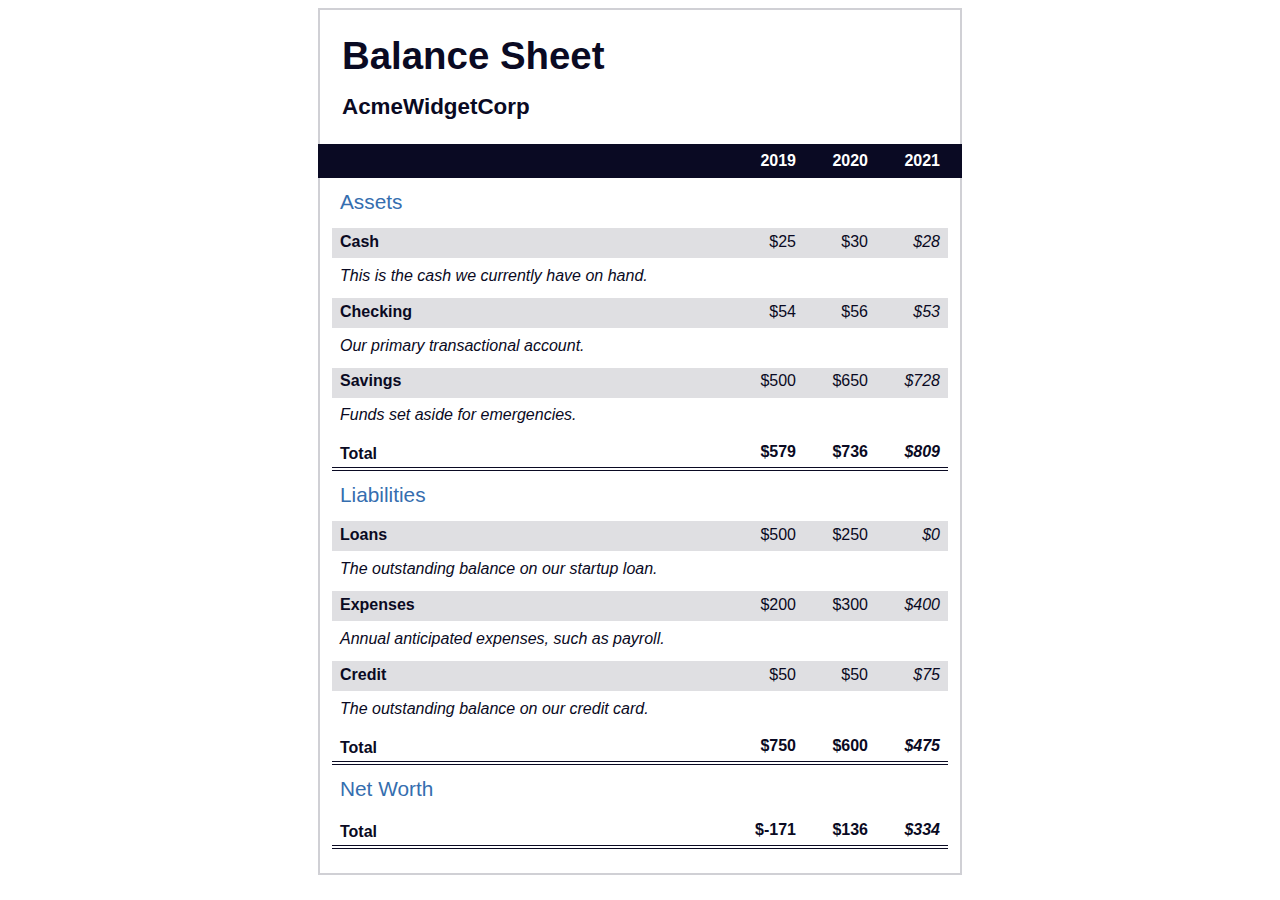
<file: free-code-camp/balance-sheet/index.html>
<!DOCTYPE html>
<html lang="en">
  <head>
    <meta charset="UTF-8">
    <meta name="viewport" content="width=device-width, initial-scale=1.0">
    <title>Balance Sheet</title>
    <link rel="stylesheet" href="./styles.css">
  </head>
  <body>
    <main>
      <section>
        <h1>
              <span class="flex">
                <span>AcmeWidgetCorp</span>
                <span>Balance Sheet</span>
                  </span>
        </h1>
        <div id="years" aria-hidden="true">
          <span class="year">2019</span>
          <span class="year">2020</span>
          <span class="year">2021</span>
        </div>
        <div class="table-wrap">
          <table>
            <caption>Assets</caption>
            <thead>
            <tr>
              <td></td>
              <th><span class="sr-only year">2019</span></th>
              <th><span class="sr-only year">2020</span></th>
              <th class="current"><span class="sr-only year">2021</span></th>
            </tr>
            </thead>
            <tbody>
            <tr class="data">
              <th>Cash <span class="description">This is the cash we currently have on hand.</span></th>
              <td>$25</td>
              <td>$30</td>
              <td class="current">$28</td>
            </tr>
            <tr class="data">
              <th>Checking <span class="description">Our primary transactional account.</span></th>
              <td>$54</td>
              <td>$56</td>
              <td class="current">$53</td>
            </tr>
            <tr class="data">
              <th>Savings <span class="description">Funds set aside for emergencies.</span></th>
              <td>$500</td>
              <td>$650</td>
              <td class="current">$728</td>
            </tr>
            <tr class="total">
              <th>Total <span class="sr-only">Assets</span></th>
              <td>$579</td>
              <td>$736</td>
              <td class="current">$809</td>
            </tr>
            </tbody>
          </table>
          <table>
            <caption>Liabilities</caption>
            <thead>
            <tr>
              <td></td>
              <th><span class="sr-only">2019</span></th>
              <th><span class="sr-only">2020</span></th>
              <th><span class="sr-only">2021</span></th>
            </tr>
            </thead>
            <tbody>
            <tr class="data">
              <th>Loans <span class="description">The outstanding balance on our startup loan.</span></th>
              <td>$500</td>
              <td>$250</td>
              <td class="current">$0</td>
            </tr>
            <tr class="data">
              <th>Expenses <span class="description">Annual anticipated expenses, such as payroll.</span></th>
              <td>$200</td>
              <td>$300</td>
              <td class="current">$400</td>
            </tr>
            <tr class="data">
              <th>Credit <span class="description">The outstanding balance on our credit card.</span></th>
              <td>$50</td>
              <td>$50</td>
              <td class="current">$75</td>
            </tr>
            <tr class="total">
              <th>Total <span class="sr-only">Liabilities</span></th>
              <td>$750</td>
              <td>$600</td>
              <td class="current">$475</td>
            </tr>
            </tbody>
          </table>
          <table>
            <caption>Net Worth</caption>
            <thead>
            <tr>
              <td></td>
              <th><span class="sr-only">2019</span></th>
              <th><span class="sr-only">2020</span></th>
              <th><span class="sr-only">2021</span></th>
            </tr>
            </thead>
            <tbody>
            <tr class="total">
              <th>Total <span class="sr-only">Net Worth</span></th>
              <td>$-171</td>
              <td>$136</td>
              <td class="current">$334</td>
            </tr>
            </tbody>
          </table>
        </div>
      </section>
    </main>
  </body>
</html>
</file>
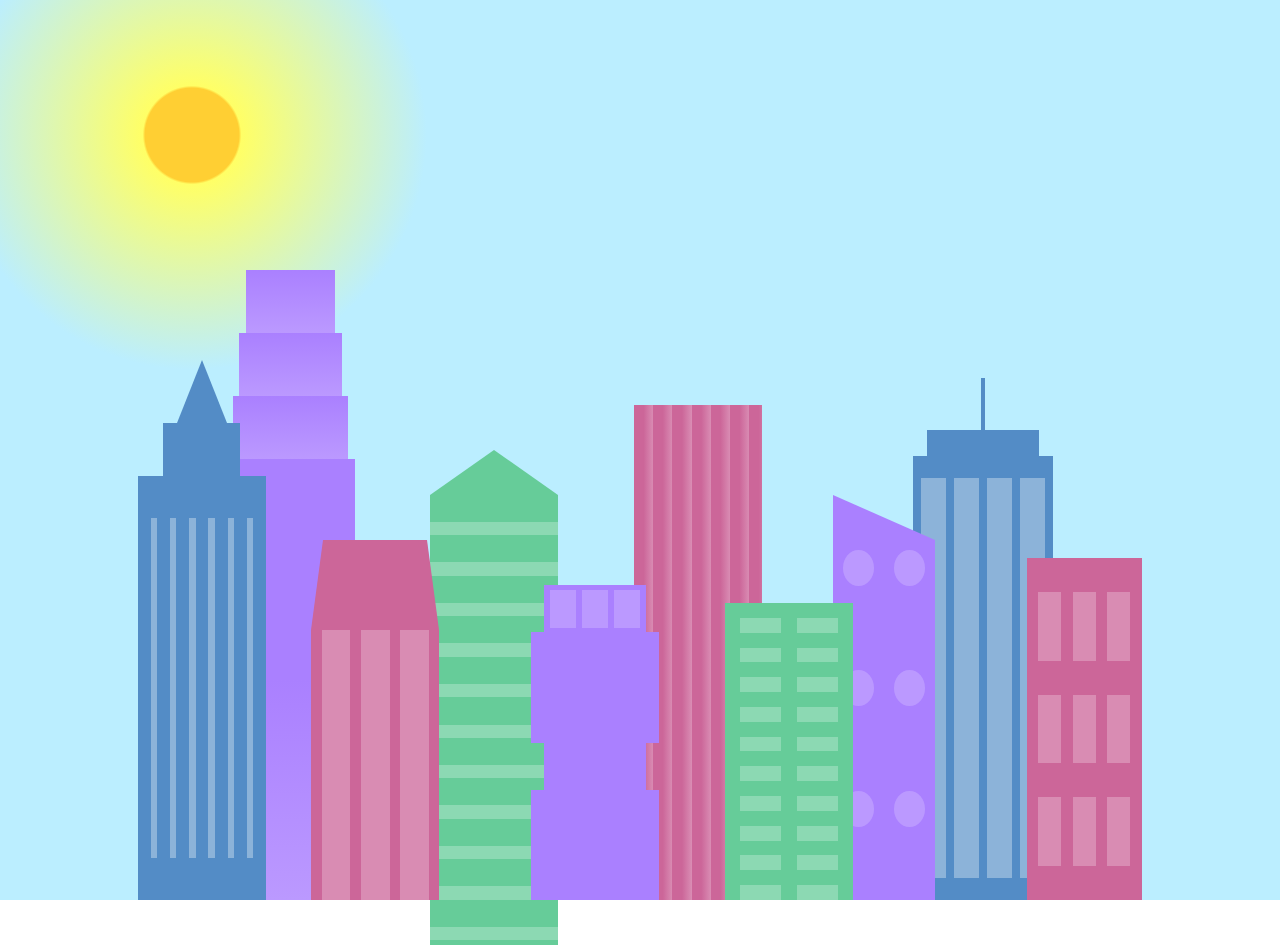
<file: free-code-camp/city-skyline/index.html>
<!DOCTYPE html>
<html lang="en">
  <head>
    <meta charset="UTF-8">
    <title>City Skyline</title>
    <link href="styles.css" rel="stylesheet" />
  </head>
  <body>
    <div class="background-buildings sky">
      <div></div>
      <div></div>
      <div class="bb1 building-wrap">
        <div class="bb1a bb1-window"></div>
        <div class="bb1b bb1-window"></div>
        <div class="bb1c bb1-window"></div>
        <div class="bb1d"></div>
      </div>
      <div class="bb2">
        <div class="bb2a"></div>
        <div class="bb2b"></div>
      </div>
      <div class="bb3"></div>
      <div></div>
      <div class="bb4 building-wrap">
        <div class="bb4a"></div>
        <div class="bb4b"></div>
        <div class="bb4c window-wrap">
          <div class="bb4-window"></div>
          <div class="bb4-window"></div>
          <div class="bb4-window"></div>
          <div class="bb4-window"></div>
        </div>
      </div>
      <div></div>
      <div></div>
    </div>

    <div class="foreground-buildings">
      <div></div>
      <div></div>
      <div class="fb1 building-wrap">
        <div class="fb1a"></div>
        <div class="fb1b"></div>
        <div class="fb1c"></div>
      </div>
      <div class="fb2">
        <div class="fb2a"></div>
        <div class="fb2b window-wrap">
          <div class="fb2-window"></div>
          <div class="fb2-window"></div>
          <div class="fb2-window"></div>
        </div>
      </div>
      <div></div>
      <div class="fb3 building-wrap">
        <div class="fb3a window-wrap">
          <div class="fb3-window"></div>
          <div class="fb3-window"></div>
          <div class="fb3-window"></div>
        </div>
        <div class="fb3b"></div>
        <div class="fb3a"></div>
        <div class="fb3b"></div>
      </div>
      <div class="fb4">
        <div class="fb4a"></div>
        <div class="fb4b">
          <div class="fb4-window"></div>
          <div class="fb4-window"></div>
          <div class="fb4-window"></div>
          <div class="fb4-window"></div>
          <div class="fb4-window"></div>
          <div class="fb4-window"></div>
        </div>
      </div>
      <div class="fb5"></div>
      <div class="fb6"></div>
      <div></div>
      <div></div>
    </div>
  </body>
</html>
</file>
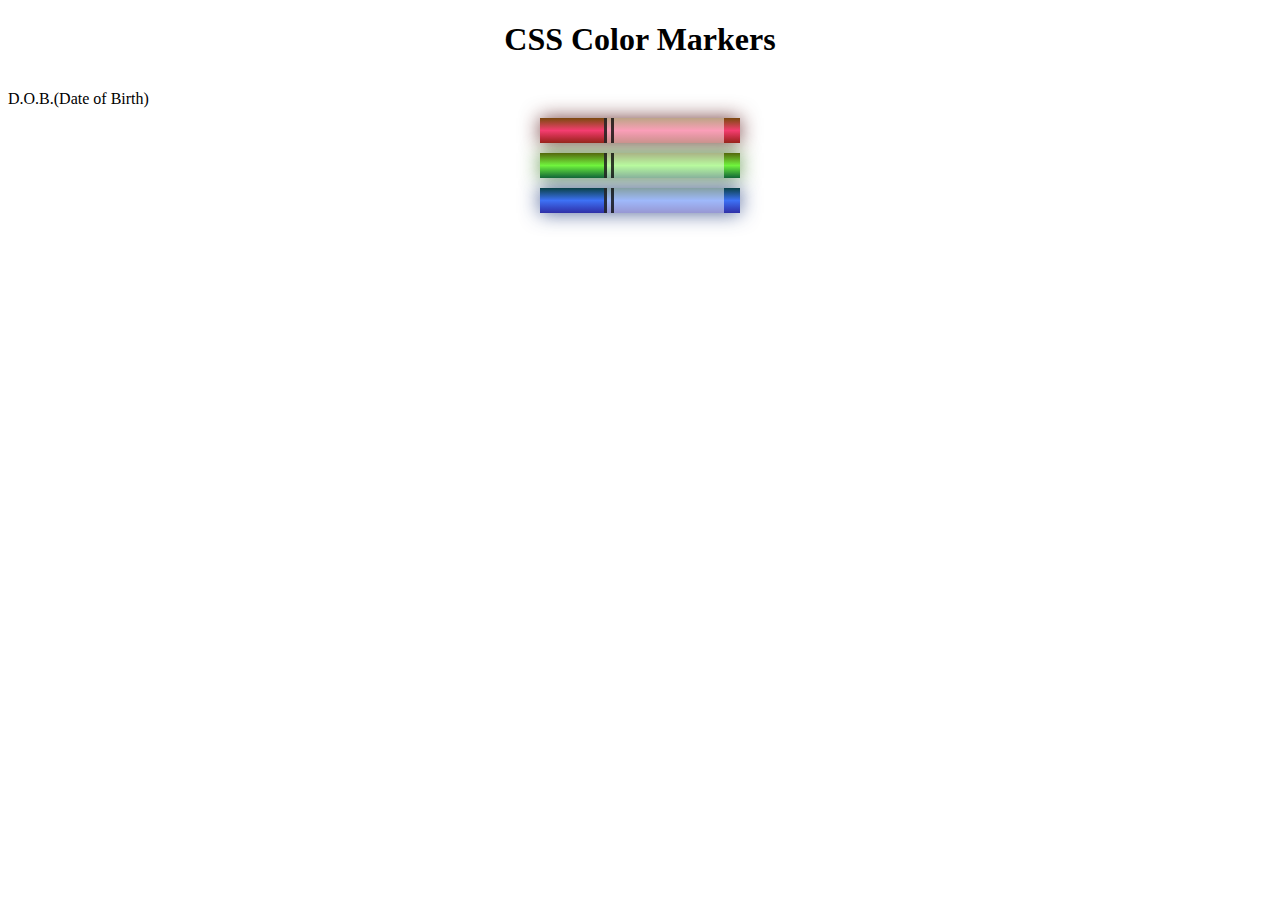
<file: free-code-camp/colored-markers/index.htm>
<!DOCTYPE html>
<html lang="en">
    <head>
        <meta charset="utf-8">
        <meta name="viewport" content="width=device-width, initial-scale=1.0">
        <title>Colored Markers</title>
        <link rel="stylesheet" href="styles.css">
    </head>
    <body>
    <section role="region"></section>
        <h1>CSS Color Markers</h1>
        <div class="container">
            <label for="birth-date">D.O.B.<span class="sr-only">(Date of Birth)</span></label>
            <div class="marker red">
                <div class="cap"></div>
                <div class="sleeve"></div>
            </div>
            <div class="marker green">
                <div class="cap"></div>
                <div class="sleeve"></div>
            </div>
            <div class="marker blue">
                <div class="cap"></div>
                <div class="sleeve"></div>
            </div>
        </div>
    </body>
</html>
</file>
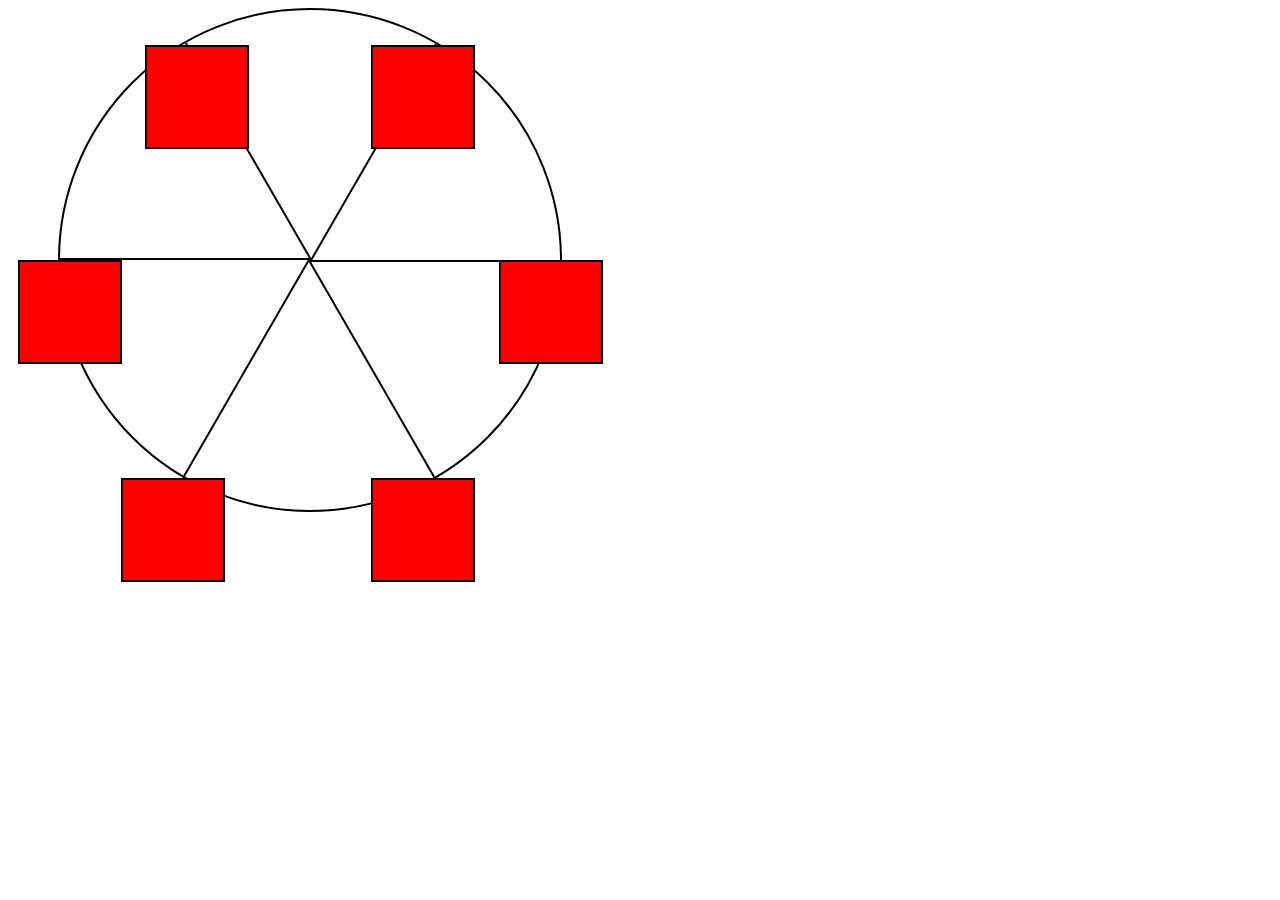
<file: free-code-camp/ferris-wheel/index.html>
<!DOCTYPE html>
<html lang="en">
  <head>
    <meta charset="UTF-8">
    <title>Ferris Wheel</title>
    <link rel="stylesheet" href="./styles.css">
  </head>
  <body>
    <div class="wheel">
      <span class="line"></span>
      <span class="line"></span>
      <span class="line"></span>
      <span class="line"></span>
      <span class="line"></span>
      <span class="line"></span>
      <div class="cabin"></div>
      <div class="cabin"></div>
      <div class="cabin"></div>
      <div class="cabin"></div>
      <div class="cabin"></div>
      <div class="cabin"></div>
    </div>
  </body>
</html>
</file>
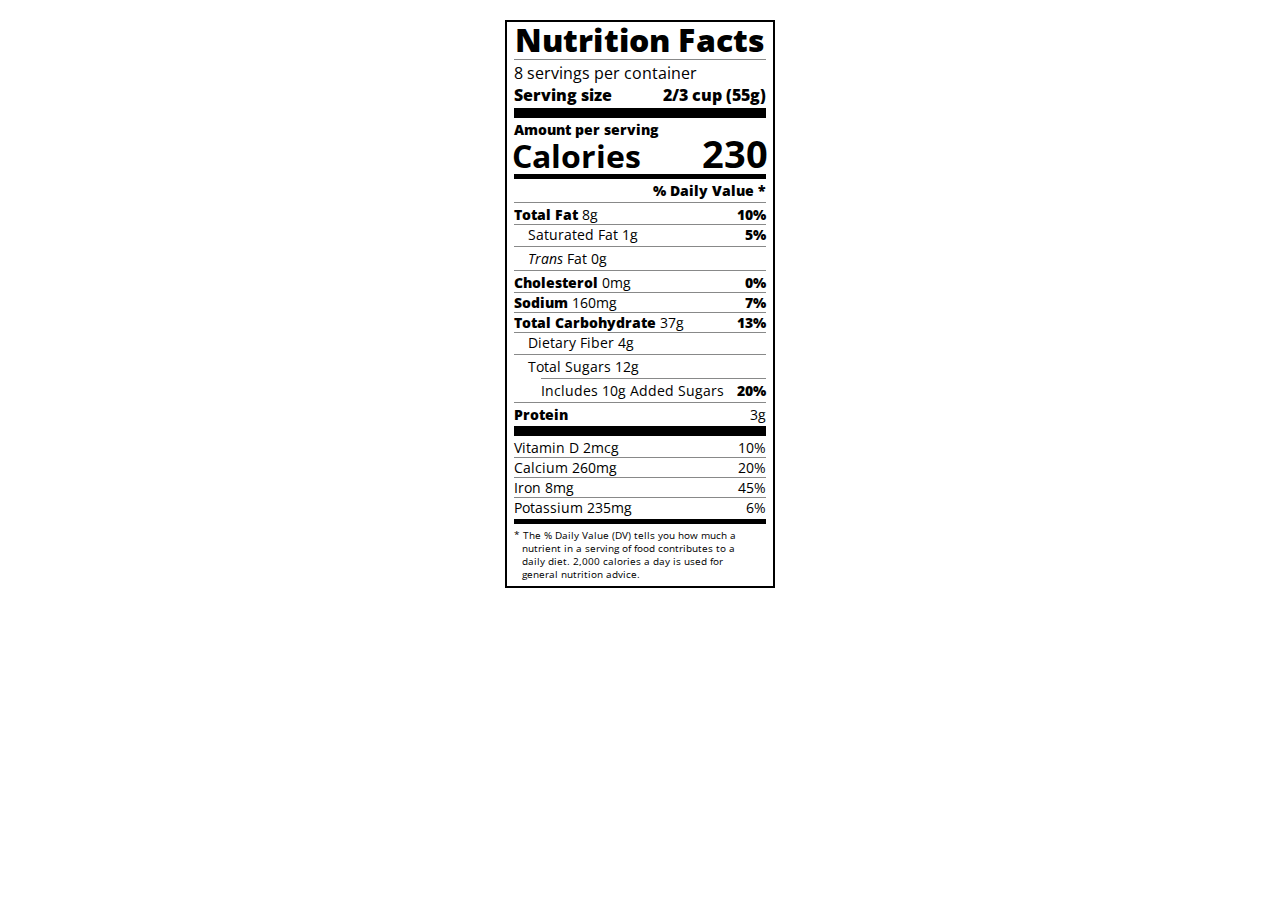
<file: free-code-camp/nutrition-label/index.html>
<!DOCTYPE html>
<html lang="en">
  <head>
    <meta charset="UTF-8">
    <title>Nutrition Label</title>
    <link href="https://fonts.googleapis.com/css?family=Open+Sans:400,700,800" rel="stylesheet">
    <link href="./styles.css" rel="stylesheet">
  </head>
  <body>
    <div class="label">
      <header>
        <h1 class="bold">Nutrition Facts</h1>
        <div class="divider"></div>
        <p>8 servings per container</p>
        <p class="bold">Serving size <span>2/3 cup (55g)</span></p>
      </header>
      <div class="divider large"></div>
      <div class="calories-info">
        <div class="left-container">
          <h2 class="bold small-text">Amount per serving</h2>
          <p>Calories</p>
        </div>
        <span>230</span>
      </div>
      <div class="divider medium"></div>
      <div class="daily-value small-text">
        <p class="bold right no-divider">% Daily Value *</p>
        <div class="divider"></div>
        <p><span><span class="bold">Total Fat</span> 8g</span> <span class="bold">10%</span></p>
        <p class="indent no-divider">Saturated Fat 1g <span class="bold">5%</span></p>
        <div class="divider"></div>
        <p class="indent no-divider"><span><i>Trans</i> Fat 0g</span></p>
        <div class="divider"></div>
        <p><span><span class="bold">Cholesterol</span> 0mg</span> <span class="bold">0%</span></p>
        <p><span><span class="bold">Sodium</span> 160mg</span> <span class="bold">7%</span></p>
        <p><span><span class="bold">Total Carbohydrate</span> 37g</span> <span class="bold">13%</span></p>
        <p class="indent no-divider">Dietary Fiber 4g</p>
        <div class="divider"></div>
        <p class="indent no-divider">Total Sugars 12g</p>
        <div class="divider double-indent"></div>
        <p class="double-indent no-divider">Includes 10g Added Sugars <span class="bold">20%</span>
        <div class="divider"></div>
        <p class="no-divider"><span class="bold">Protein</span> 3g</p>
        <div class="divider large"></div>
        <p>Vitamin D 2mcg <span>10%</span></p>
        <p>Calcium 260mg <span>20%</span></p>
        <p>Iron 8mg <span>45%</span></p>
        <p class="no-divider">Potassium 235mg <span>6%</span></p>
      </div>
      <div class="divider medium"></div>
      <p class="note">* The % Daily Value (DV) tells you how much a nutrient in a serving of food contributes to a daily
        diet. 2,000 calories a day is used for general nutrition advice.</p>
    </div>
  </body>
</html>
</file>
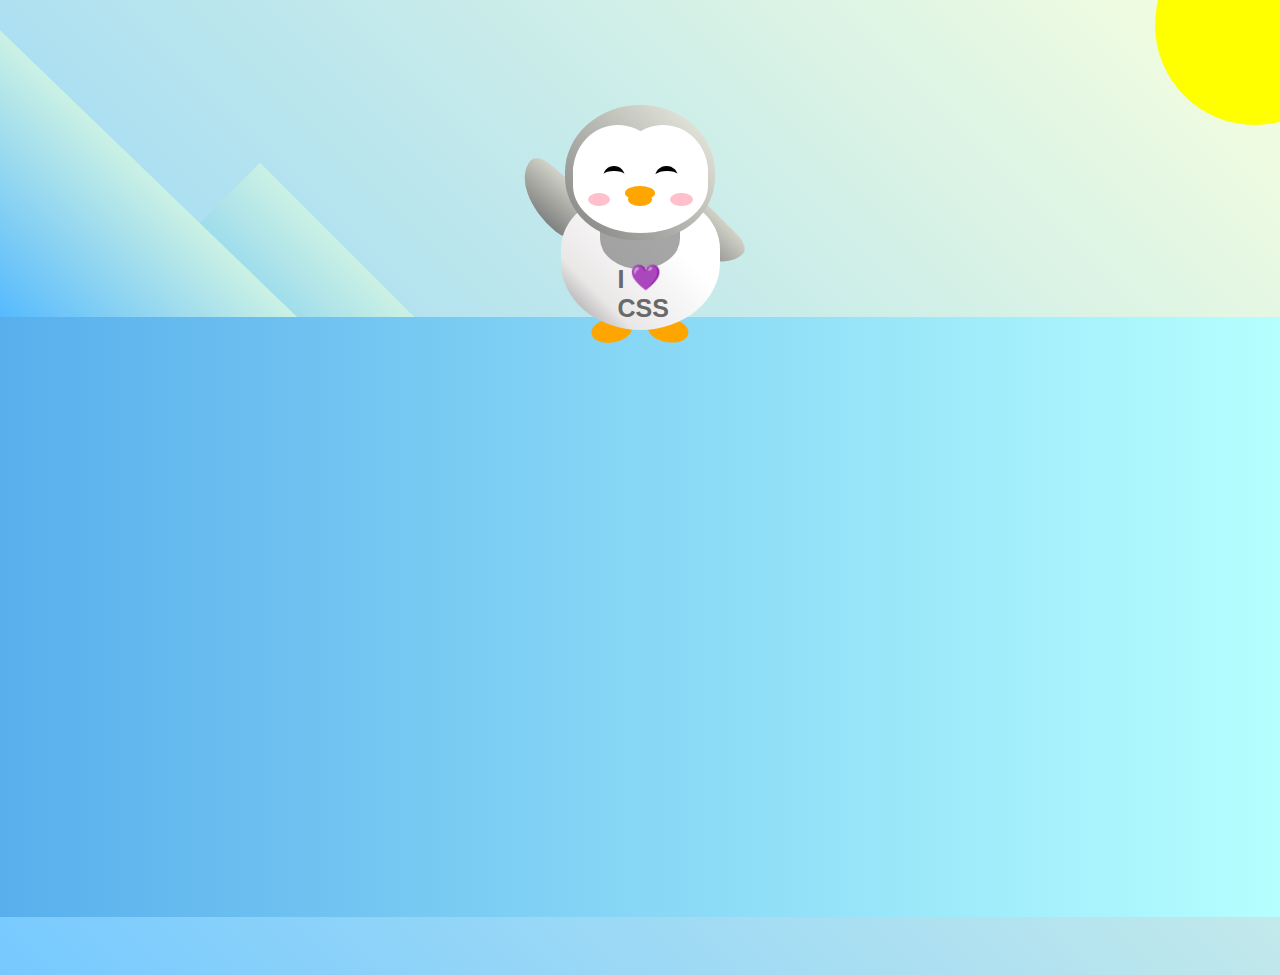
<file: free-code-camp/penguin/index.html>
<!DOCTYPE html>
<html lang="en">
  <head>
    <meta charset="UTF-8" />
    <link rel="stylesheet" href="./styles.css" />
    <title>Penguin</title>
    <meta name="viewport" content="width=device-width, initial-scale=1.0" />
  </head>
  <body>
    <div class="left-mountain"></div>
    <div class="back-mountain"></div>
    <div class="sun"></div>
    <div class="penguin">
      <div class="penguin-head">
        <div class="face left"></div>
        <div class="face right"></div>
        <div class="chin"></div>
        <div class="eye left">
          <div class="eye-lid"></div>
        </div>
        <div class="eye right">
          <div class="eye-lid"></div>
        </div>
        <div class="blush left"></div>
        <div class="blush right"></div>
        <div class="beak top"></div>
        <div class="beak bottom"></div>
      </div>
      <div class="shirt">
        <div>💜</div>
        <p>I CSS</p>
      </div>
      <div class="penguin-body">
        <div class="arm left"></div>
        <div class="arm right"></div>
        <div class="foot left"></div>
        <div class="foot right"></div>
      </div>
    </div>
    <div class="ground"></div>
  </body>
</html>
</file>
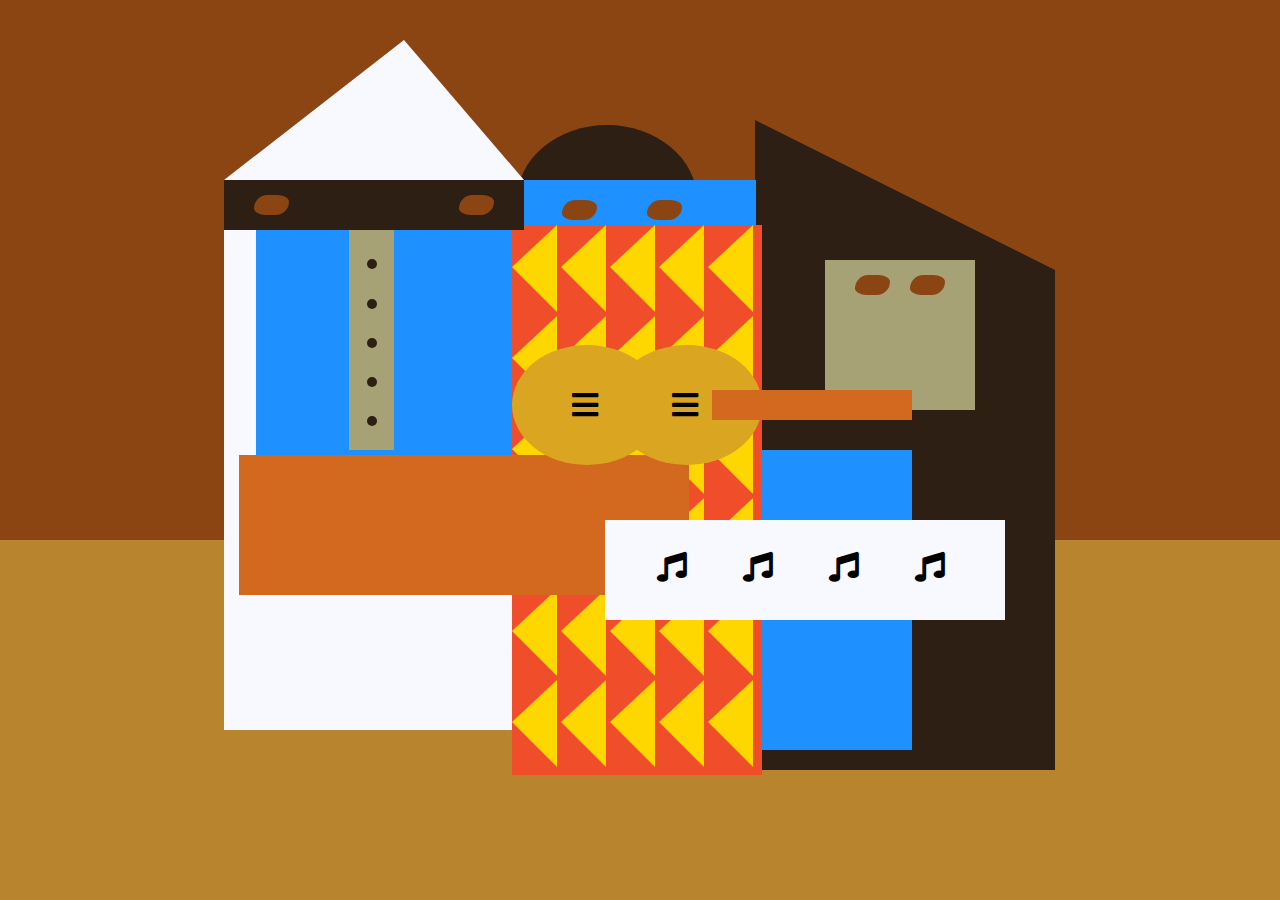
<file: free-code-camp/picasso-painting/index.html>
<!DOCTYPE html>
<html lang="en">
    <head>
        <meta charset="utf-8">
        <title>Picasso Painting</title>
        <link rel="stylesheet" href="./styles.css" />
        <link rel="stylesheet" href="https://use.fontawesome.com/releases/v5.8.2/css/all.css">
    </head>
    <body>
        <div id="back-wall"></div>
        <div class="characters">
            <div id="offwhite-character">
                <div id="white-hat"></div>
                <div id="black-mask">
                    <div class="eyes left"></div>
                    <div class="eyes right"></div>
                </div>
                <div id="gray-instrument">
                    <div class="black-dot"></div>
                    <div class="black-dot"></div>
                    <div class="black-dot"></div>
                    <div class="black-dot"></div>
                    <div class="black-dot"></div>
                </div>
                <div id="tan-table"></div>
            </div>
            <div id="black-character">
                <div id="black-hat"></div>
                <div id="gray-mask">
                    <div class="eyes left"></div>
                    <div class="eyes right"></div>
                </div>
                <div id="white-paper">
                    <i class="fas fa-music"></i>
                    <i class="fas fa-music"></i>
                    <i class="fas fa-music"></i>
                    <i class="fas fa-music"></i>
                </div>
            </div>
            <div class="blue" id="blue-left"></div>
            <div class="blue" id="blue-right"></div>
            <div id="orange-character">
                <div id="black-round-hat"></div>
                <div id="eyes-div">
                    <div class="eyes left"></div>
                    <div class="eyes right"></div>
                </div>
                <div id="triangles">
                    <div class="triangle"></div>
                    <div class="triangle"></div>
                    <div class="triangle"></div>
                    <div class="triangle"></div>
                    <div class="triangle"></div>
                    <div class="triangle"></div>
                    <div class="triangle"></div>
                    <div class="triangle"></div>
                    <div class="triangle"></div>
                    <div class="triangle"></div>
                    <div class="triangle"></div>
                    <div class="triangle"></div>
                    <div class="triangle"></div>
                    <div class="triangle"></div>
                    <div class="triangle"></div>
                    <div class="triangle"></div>
                    <div class="triangle"></div>
                    <div class="triangle"></div>
                    <div class="triangle"></div>
                    <div class="triangle"></div>
                    <div class="triangle"></div>
                    <div class="triangle"></div>
                    <div class="triangle"></div>
                    <div class="triangle"></div>
                    <div class="triangle"></div>
                    <div class="triangle"></div>
                    <div class="triangle"></div>
                    <div class="triangle"></div>
                    <div class="triangle"></div>
                    <div class="triangle"></div>
                </div>
                <div id="guitar">
                    <div class="guitar" id="guitar-left">
                        <i class="fas fa-bars"></i>
                    </div>
                    <div class="guitar" id="guitar-right">
                        <i class="fas fa-bars"></i>
                    </div>
                    <div id="guitar-neck"></div>
                </div>
            </div>
        </div>
    </body>
</html>
</file>
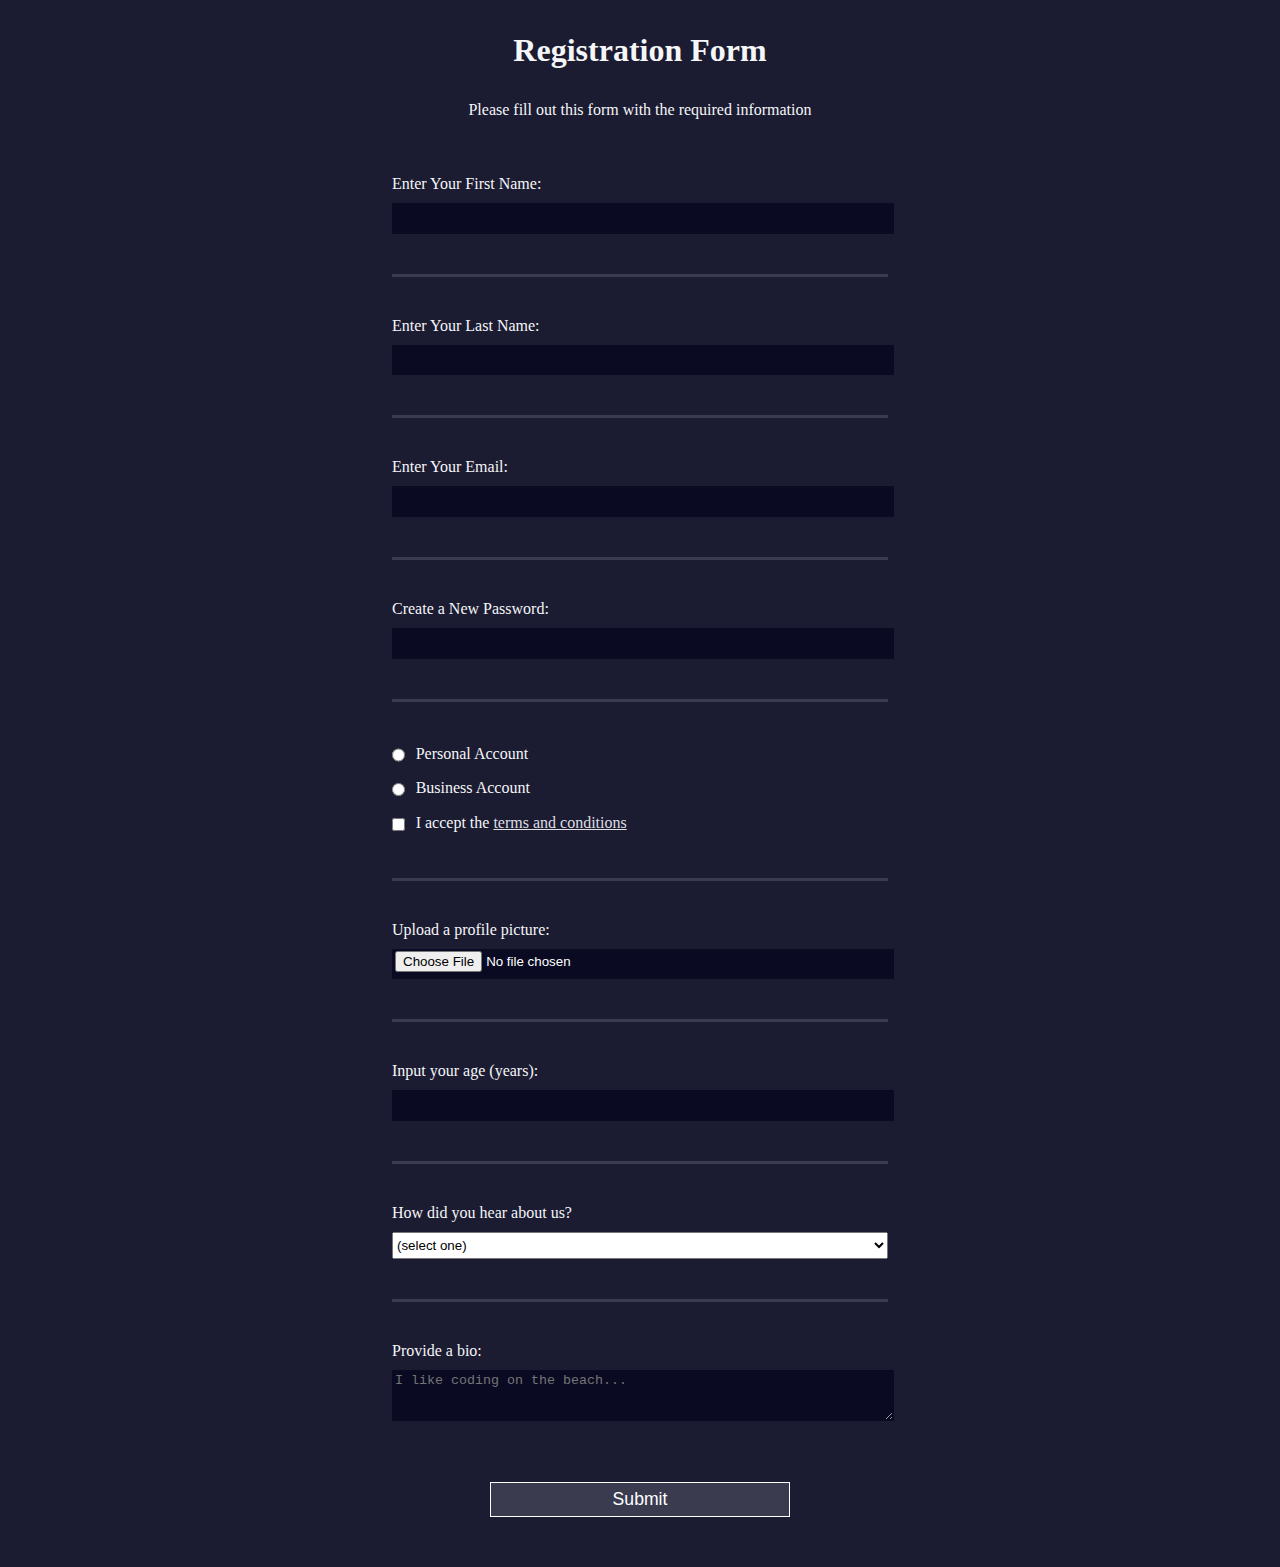
<file: free-code-camp/registration-form/index.htm>
<!DOCTYPE html>
<html lang="en">
    <head>
        <meta charset="UTF-8">
        <title>Registration Form</title>
        <link rel="stylesheet" href="styles.css" />
    </head>
    <body>
        <h1>Registration Form</h1>
        <p>Please fill out this form with the required information</p>
        <form method="post" action='https://register-demo.freecodecamp.org'>
            <fieldset>
                <label for="first-name">Enter Your First Name: <input id="first-name" name="first-name" type="text" required /></label>
            </fieldset>
            <fieldset>
                <label for="last-name">Enter Your Last Name: <input id="last-name" name="last-name" type="text" required /></label>
            </fieldset>
            <fieldset>
                <label for="email">Enter Your Email: <input id="email" name="email" type="email" required /></label>
            </fieldset>
            <fieldset>
                <label for="new-password">Create a New Password: <input id="new-password" name="new-password" type="password" pattern="[a-z0-5]{8,}" required /></label>
            </fieldset>
            <fieldset>
                <label for="personal-account"><input id="personal-account" type="radio" name="account-type" class="inline" /> Personal Account</label>
                <label for="business-account"><input id="business-account" type="radio" name="account-type" class="inline" /> Business Account</label>
                <label for="terms-and-conditions"><input id="terms-and-conditions" type="checkbox" required name="terms-and-conditions" class="inline" /> I accept the <a href="https://www.freecodecamp.org/news/terms-of-service/">terms and conditions</a></label>
            </fieldset>
            <fieldset>
                <label for="profile-picture">Upload a profile picture: <input id="profile-picture" type="file" name="file" /></label>
            </fieldset>
            <fieldset>
                <label for="age">Input your age (years): <input id="age" type="number" name="age" min="13" max="120" /></label>
            </fieldset>
            <fieldset>
                <label for="referrer">How did you hear about us?
                    <select id="referrer" name="referrer">
                        <option value="">(select one)</option>
                        <option value="1">freeCodeCamp News</option>
                        <option value="2">freeCodeCamp YouTube Channel</option>
                        <option value="3">freeCodeCamp Forum</option>
                        <option value="4">Other</option>
                    </select>
                </label>
            </fieldset>
            <fieldset>
                <label for="bio">Provide a bio: <textarea id="bio" name="bio" rows="3" cols="30" placeholder="I like coding on the beach..."></textarea></label>
            </fieldset>
            <input type="submit" value="Submit" />
        </form>
    </body>
</html>
</file>
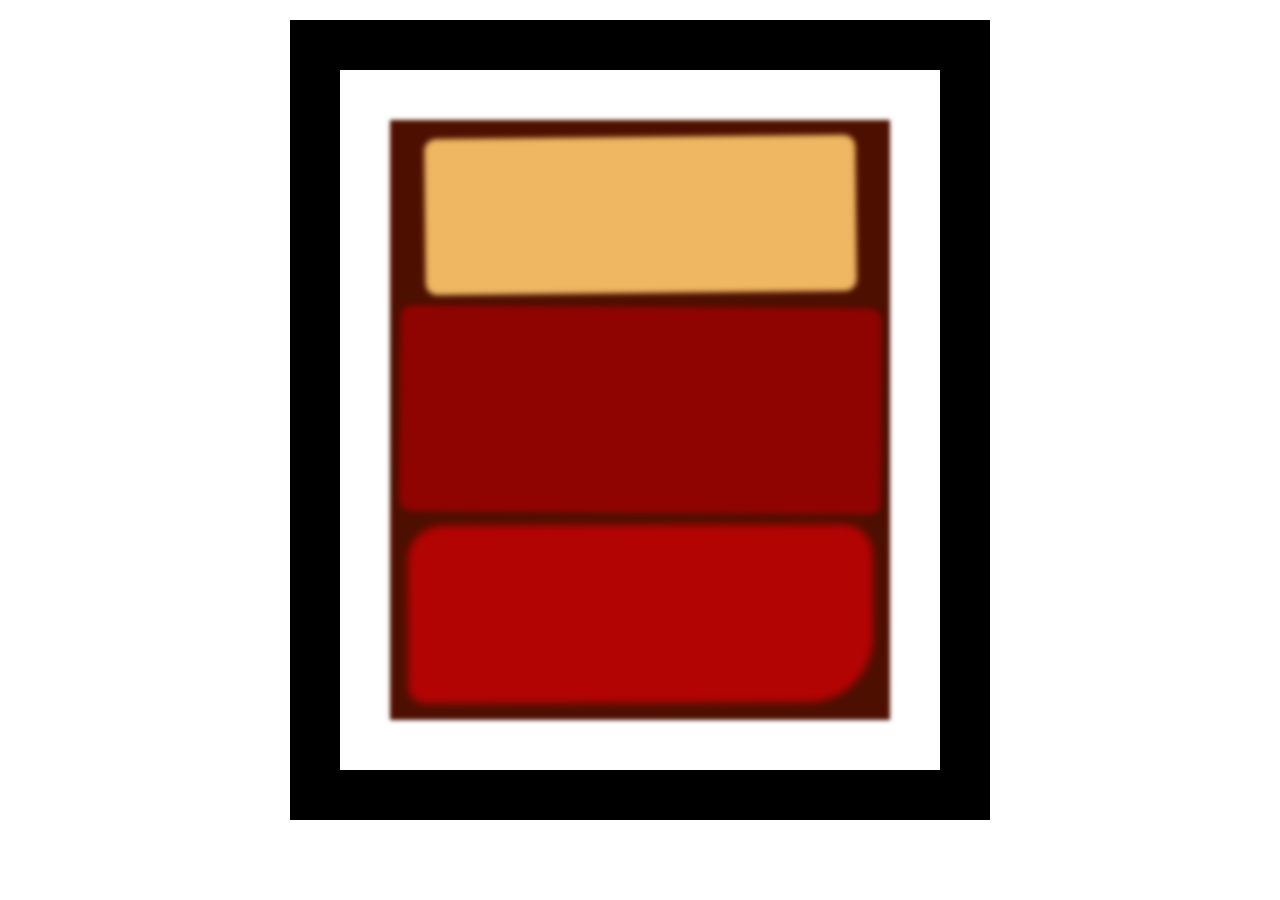
<file: free-code-camp/rothko-painting/index.htm>
<!DOCTYPE html>
<html lang="en">
    <head>
        <meta charset="UTF-8">
        <title>Rothko Painting</title>
        <link href="styles.css" rel="stylesheet">
    </head>
    <body>
        <div class="frame">
            <div class="canvas">
                <div class="one"></div>
                <div class="two"></div>
                <div class="three"></div>
            </div>
        </div>
    </body>
</html>
</file>
<file: free-code-camp/balance-sheet/styles.css>
span[class~="sr-only"] {
    border: 0 !important;
    clip: rect(1px, 1px, 1px, 1px) !important;
    clip-path: inset(50%) !important;
    height: 1px !important;
    width: 1px !important;
    position: absolute !important;
    overflow: hidden !important;
    white-space: nowrap !important;
    padding: 0 !important;
    margin: -1px !important;
}

html {
    box-sizing: border-box;
}

body {
    font-family: sans-serif;
    color: #0a0a23;
}

h1 {
    max-width: 37.25rem;
    margin: 0 auto;
    padding: 1.5rem 1.25rem;
}

h1 .flex {
    display: flex;
    flex-direction: column-reverse;
    gap: 1rem;
}

h1 .flex span:first-of-type {
    font-size: 0.7em;
}

h1 .flex span:last-of-type {
    font-size: 1.2em;
}

section {
    max-width: 40rem;
    margin: 0 auto;
    border: 2px solid #d0d0d5;
}

#years {
    display: flex;
    justify-content: flex-end;
    position: sticky;
    z-index: 999;
    top: 0;
    background: #0a0a23;
    color: #fff;
    padding: 0.5rem calc(1.25rem + 2px) 0.5rem 0;
    margin: 0 -2px;
}

#years span[class] {
    font-weight: bold;
    width: 4.5rem;
    text-align: right;
}

.table-wrap {
    padding: 0 0.75rem 1.5rem 0.75rem;
}

table {
    border-collapse: collapse;
    border: 0;
    width: 100%;
    position: relative;
    margin-top: 3rem;
}

table caption {
    color: #356eaf;
    font-size: 1.3em;
    font-weight: normal;
    position: absolute;
    top: -2.25rem;
    left: 0.5rem;
}

tbody td {
    width: 100vw;
    min-width: 4rem;
    max-width: 4rem;
}

tbody th {
    width: calc(100% - 12rem);
}

tr[class="total"] {
    border-bottom: 4px double #0a0a23;
    font-weight: bold;
}

tr[class="total"] th {
    text-align: left;
    padding: 0.5rem 0 0.25rem 0.5rem;
}

tr.total td {
    text-align: right;
    padding: 0 0.25rem;
}

tr.total td:nth-of-type(3) {
    padding-right: 0.5rem;
}

tr.total:hover {
    background-color: #99c9ff;
}

td.current {
    font-style: italic;
}

tr.data {
    background-image: linear-gradient(to bottom, #dfdfe2 1.845rem, white 1.845rem);
}

tr.data th {
    text-align: left;
    padding-top: 0.3rem;
    padding-left: 0.5rem;
}

tr.data th .description {
    display: block;
    font-weight: normal;
    font-style: italic;
    padding: 1rem 0 0.75rem;
    margin-right: -13.5rem;
}

tr.data td {
    vertical-align: top;
    padding: 0.3rem 0.25rem 0;
    text-align: right;
}

tr.data td:last-of-type {
    padding-right: 0.5rem;
}
</file>
<file: free-code-camp/city-skyline/styles.css>
:root {
    --building-color1: #aa80ff;
    --building-color2: #66cc99;
    --building-color3: #cc6699;
    --building-color4: #538cc6;
    --window-color1: #bb99ff;
    --window-color2: #8cd9b3;
    --window-color3: #d98cb3;
    --window-color4: #8cb3d9;
}

* {
    box-sizing: border-box;
}

body {
    height: 100vh;
    margin: 0;
    overflow: hidden;
}

.background-buildings, .foreground-buildings {
    width: 100%;
    height: 100%;
    display: flex;
    align-items: flex-end;
    justify-content: space-evenly;
    position: absolute;
    top: 0;
}

.building-wrap {
    display: flex;
    flex-direction: column;
    align-items: center;
}

.window-wrap {
    display: flex;
    align-items: center;
    justify-content: space-evenly;
}

.sky {
    background: radial-gradient(
            closest-corner circle at 15% 15%,
            #ffcf33,
            #ffcf33 20%,
            #ffff66 21%,
            #bbeeff 100%
    );
}

/* BACKGROUND BUILDINGS - "bb" stands for "background building" */
.bb1 {
    width: 10%;
    height: 70%;
}

.bb1a {
    width: 70%;
}

.bb1b {
    width: 80%;
}

.bb1c {
    width: 90%;
}

.bb1d {
    width: 100%;
    height: 70%;
    background: linear-gradient(
            var(--building-color1) 50%,
            var(--window-color1)
    );
}

.bb1-window {
    height: 10%;
    background: linear-gradient(
            var(--building-color1),
            var(--window-color1)
    );
}

.bb2 {
    width: 10%;
    height: 50%;
}

.bb2a {
    border-bottom: 5vh solid var(--building-color2);
    border-left: 5vw solid transparent;
    border-right: 5vw solid transparent;
}

.bb2b {
    width: 100%;
    height: 100%;
    background: repeating-linear-gradient(
            var(--building-color2),
            var(--building-color2) 6%,
            var(--window-color2) 6%,
            var(--window-color2) 9%
    );
}

.bb3 {
    width: 10%;
    height: 55%;
    background: repeating-linear-gradient(
            90deg,
            var(--building-color3),
            var(--building-color3),
            var(--window-color3) 15%
    );
}

.bb4 {
    width: 11%;
    height: 58%;
}

.bb4a {
    width: 3%;
    height: 10%;
    background-color: var(--building-color4);
}

.bb4b {
    width: 80%;
    height: 5%;
    background-color: var(--building-color4);
}

.bb4c {
    width: 100%;
    height: 85%;
    background-color: var(--building-color4);
}

.bb4-window {
    width: 18%;
    height: 90%;
    background-color: var(--window-color4);
}

/* FOREGROUND BUILDINGS - "fb" stands for "foreground building" */
.fb1 {
    width: 10%;
    height: 60%;
}

.fb1a {
    border-bottom: 7vh solid var(--building-color4);
    border-left: 2vw solid transparent;
    border-right: 2vw solid transparent;
}

.fb1b {
    width: 60%;
    height: 10%;
    background-color: var(--building-color4);
}

.fb1c {
    width: 100%;
    height: 80%;
    background: repeating-linear-gradient(
            90deg,
            var(--building-color4),
            var(--building-color4) 10%,
            transparent 10%,
            transparent 15%
    ),
    repeating-linear-gradient(
            var(--building-color4),
            var(--building-color4) 10%,
            var(--window-color4) 10%,
            var(--window-color4) 90%
    );
}

.fb2 {
    width: 10%;
    height: 40%;
}

.fb2a {
    width: 100%;
    border-bottom: 10vh solid var(--building-color3);
    border-left: 1vw solid transparent;
    border-right: 1vw solid transparent;
}

.fb2b {
    width: 100%;
    height: 75%;
    background-color: var(--building-color3);
}

.fb2-window {
    width: 22%;
    height: 100%;
    background-color: var(--window-color3);
}

.fb3 {
    width: 10%;
    height: 35%;
}

.fb3a {
    width: 80%;
    height: 15%;
    background-color: var(--building-color1);
}

.fb3b {
    width: 100%;
    height: 35%;
    background-color: var(--building-color1);
}

.fb3-window {
    width: 25%;
    height: 80%;
    background-color: var(--window-color1);
}

.fb4 {
    width: 8%;
    height: 45%;
    position: relative;
    left: 10%;
}

.fb4a {
    border-top: 5vh solid transparent;
    border-left: 8vw solid var(--building-color1);
}

.fb4b {
    width: 100%;
    height: 89%;
    background-color: var(--building-color1);
    display: flex;
    flex-wrap: wrap;
}

.fb4-window {
    width: 30%;
    height: 10%;
    border-radius: 50%;
    background-color: var(--window-color1);
    margin: 10%;
}

.fb5 {
    width: 10%;
    height: 33%;
    position: relative;
    right: 10%;
    background: repeating-linear-gradient(
            var(--building-color2),
            var(--building-color2) 5%,
            transparent 5%,
            transparent 10%
    ),
    repeating-linear-gradient(
            90deg,
            var(--building-color2),
            var(--building-color2) 12%,
            var(--window-color2) 12%,
            var(--window-color2) 44%
    );
}

.fb6 {
    width: 9%;
    height: 38%;
    background: repeating-linear-gradient(
            90deg,
            var(--building-color3),
            var(--building-color3) 10%,
            transparent 10%,
            transparent 30%
    ),
    repeating-linear-gradient(
            var(--building-color3),
            var(--building-color3) 10%,
            var(--window-color3) 10%,
            var(--window-color3) 30%
    );
}

@media (max-width: 1000px) {
    :root {
        --building-color1: #000;
        --building-color2: #000;
        --building-color3: #000;
        --building-color4: #000;
        --window-color1: #777;
        --window-color2: #777;
        --window-color3: #777;
        --window-color4: #777;
    }
    .sky {
        background: radial-gradient(
                closest-corner circle at 15% 15%,
                #ccc,
                #ccc 20%,
                #445 21%,
                #223 100%
        );
    }
}
</file>
<file: free-code-camp/colored-markers/styles.css>
h1 {
    text-align: center;
}

.container {
    background-color: rgb(255, 255, 255);
    padding: 10px 0;
}

.marker {
    width: 200px;
    height: 25px;
    margin: 10px auto;
}

.cap {
    width: 60px;
    height: 25px;
}

.sleeve {
    width: 110px;
    height: 25px;
    background-color: rgba(255, 255, 255, 0.5);
    border-left: 10px double rgba(0, 0, 0, 0.75);
}

.cap, .sleeve {
    display: inline-block;
}

.red {
    background: linear-gradient(rgb(122, 74, 14), rgb(245, 62, 113), rgb(162, 27, 27));
    box-shadow: 0 0 20px 0 rgba(83, 14, 14, 0.8);
}

.green {
    background: linear-gradient(#55680D, #71F53E, #116C31);
    box-shadow: 0 0 20px 0 #3B7E20CC;
}

.blue {
    background: linear-gradient(hsl(186, 76%, 16%), hsl(223, 90%, 60%), hsl(240, 56%, 42%));
    box-shadow: 0 0 20px 0 hsla(223, 59%, 31%, 0.8);
}

* {
    scroll-behavior: smooth;
}

@media (prefers-reduced-motion: no-preference) {
    * {
        scroll-behavior: smooth;
    }
}
</file>
<file: free-code-camp/ferris-wheel/styles.css>
.wheel {
    border: 2px solid black;
    border-radius: 50%;
    margin-left: 50px;
    position: absolute;
    height: 55vw;
    width: 55vw;
    max-width: 500px;
    max-height: 500px;
    animation-name: wheel;
    animation-duration: 10s;
    animation-iteration-count: infinite;
    animation-timing-function: linear;
}

.line {
    background-color: black;
    width: 50%;
    height: 2px;
    position: absolute;
    top: 50%;
    left: 50%;
    transform-origin: 0 0;
}

.line:nth-of-type(2) {
    transform: rotate(60deg);
}
.line:nth-of-type(3) {
    transform: rotate(120deg);
}
.line:nth-of-type(4) {
    transform: rotate(180deg);
}
.line:nth-of-type(5) {
    transform: rotate(240deg);
}
.line:nth-of-type(6) {
    transform: rotate(300deg);
}

.cabin {
    background-color: red;
    width: 20%;
    height: 20%;
    position: absolute;
    border: 2px solid;
    transform-origin: 50% 0;
    animation: cabins 10s ease-in-out infinite;
}

.cabin:nth-of-type(1) {
    right: -8.5%;
    top: 50%;
}
.cabin:nth-of-type(2) {
    right: 17%;
    top: 93.5%;
}
.cabin:nth-of-type(3) {
    right: 67%;
    top: 93.5%;
}
.cabin:nth-of-type(4) {
    left: -8.5%;
    top: 50%;
}
.cabin:nth-of-type(5) {
    left: 17%;
    top: 7%;
}
.cabin:nth-of-type(6) {
    right: 17%;
    top: 7%;
}

@keyframes wheel {
    0% {
        transform: rotate(0deg);
    }
    100% {
        transform: rotate(360deg);
    }
}

@keyframes cabins {
    0% {
        transform: rotate(0deg);
    }
    25% {
        background-color: yellow;
    }
    50% {
        background-color: purple;
    }
    75% {
        background-color: yellow;
    }
    100% {
        transform: rotate(-360deg);
    }
}
</file>
<file: free-code-camp/nutrition-label/styles.css>
* {
    box-sizing: border-box;
}

html {
    font-size: 16px;
}

body {
    font-family: 'Open Sans', sans-serif;
}

.label {
    border: 2px solid black;
    width: 270px;
    margin: 20px auto;
    padding: 0 7px;
}

header h1 {
    text-align: center;
    margin: -4px 0;
    letter-spacing: 0.15px
}

p {
    margin: 0;
    display: flex;
    justify-content: space-between;
}

.divider {
    border-bottom: 1px solid #888989;
    margin: 2px 0;
}

.bold {
    font-weight: 800;
}

.large {
    height: 10px;
}

.large, .medium {
    background-color: black;
    border: 0;
}

.medium {
    height: 5px;
}

.small-text {
    font-size: 0.85rem;
}


.calories-info {
    display: flex;
    justify-content: space-between;
    align-items: flex-end;
}

.calories-info h2 {
    margin: 0;
}

.left-container p {
    margin: -5px -2px;
    font-size: 2em;
    font-weight: 700;
}

.calories-info span {
    margin: -7px -2px;
    font-size: 2.4em;
    font-weight: 700;
}

.right {
    justify-content: flex-end;
}

.indent {
    margin-left: 1em;
}

.double-indent {
    margin-left: 2em;
}

.daily-value p:not(.no-divider) {
    border-bottom: 1px solid #888989;
}

.note {
    font-size: 0.6rem;
    margin: 5px 0;
    padding: 0 8px;
    text-indent: -8px;
}
</file>
<file: free-code-camp/penguin/styles.css>
:root {
    --penguin-face: white;
    --penguin-picorna: orange;
    --penguin-skin: gray;
}

body {
    background: linear-gradient(45deg, rgb(118, 201, 255), rgb(247, 255, 222));
    margin: 0;
    padding: 0;
    width: 100%;
    height: 100vh;
    overflow: hidden;
}

.left-mountain {
    width: 300px;
    height: 300px;
    background: linear-gradient(rgb(203, 241, 228), rgb(80, 183, 255));
    position: absolute;
    transform: skew(0deg, 44deg);
    z-index: 2;
    margin-top: 100px;
}

.back-mountain {
    width: 300px;
    height: 300px;
    background: linear-gradient(rgb(203, 241, 228), rgb(47, 170, 255));
    position: absolute;
    z-index: 1;
    transform: rotate(45deg);
    left: 110px;
    top: 225px;
}

.sun {
    width: 200px;
    height: 200px;
    background-color: yellow;
    position: absolute;
    border-radius: 50%;
    top: -75px;
    right: -75px;
}

.penguin {
    width: 300px;
    height: 300px;
    margin: auto;
    margin-top: 75px;
    z-index: 4;
    position: relative;
    transition: transform 1s ease-in-out 0ms;
}

.penguin * {
    position: absolute;
}

.penguin:active {
    transform: scale(1.5);
    cursor: not-allowed;
}

.penguin-head {
    width: 50%;
    height: 45%;
    background: linear-gradient(
            45deg,
            var(--penguin-skin),
            rgb(239, 240, 228)
    );
    border-radius: 70% 70% 65% 65%;
    top: 10%;
    left: 25%;
    z-index: 1;
}

.face {
    width: 60%;
    height: 70%;
    background-color: var(--penguin-face);
    border-radius: 70% 70% 60% 60%;
    top: 15%;
}

.face.left {
    left: 5%;
}

.face.right {
    right: 5%;
}

.chin {
    width: 90%;
    height: 70%;
    background-color: var(--penguin-face);
    top: 25%;
    left: 5%;
    border-radius: 70% 70% 100% 100%;
}

.eye {
    width: 15%;
    height: 17%;
    background-color: black;
    top: 45%;
    border-radius: 50%;
}

.eye.left {
    left: 25%;
}

.eye.right {
    right: 25%;
}

.eye-lid {
    width: 150%;
    height: 100%;
    background-color: var(--penguin-face);
    top: 25%;
    left: -23%;
    border-radius: 50%;
}

.blush {
    width: 15%;
    height: 10%;
    background-color: pink;
    top: 65%;
    border-radius: 50%;
}

.blush.left {
    left: 15%;
}

.blush.right {
    right: 15%;
}

.beak {
    height: 10%;
    background-color: var(--penguin-picorna);
    border-radius: 50%;
}

.beak.top {
    width: 20%;
    top: 60%;
    left: 40%;
}

.beak.bottom {
    width: 16%;
    top: 65%;
    left: 42%;
}

.shirt {
    font: bold 25px Helvetica, sans-serif;
    top: 165px;
    left: 127.5px;
    z-index: 1;
    color: #6a6969;
}

.shirt div {
    font-weight:  initial;
    top: 22.5px;
    left: 12px;
}

.penguin-body {
    width: 53%;
    height: 45%;
    background: linear-gradient(
            45deg,
            rgb(134, 133, 133) 0%,
            rgb(234, 231, 231) 25%,
            white 67%
    );
    border-radius: 80% 80% 100% 100%;
    top: 40%;
    left: 23.5%;
}

.penguin-body::before {
    content: "";
    position: absolute;
    width: 50%;
    height: 45%;
    background-color: var(--penguin-skin);
    top: 10%;
    left: 25%;
    border-radius: 0% 0% 100% 100%;
    opacity: 70%;
}

.arm {
    width: 30%;
    height: 60%;
    background: linear-gradient(
            90deg,
            var(--penguin-skin),
            rgb(209, 210, 199)
    );
    border-radius: 30% 30% 30% 120%;
    z-index: -1;
}

.arm.left {
    top: 35%;
    left: 5%;
    transform-origin: top left;
    transform: rotate(130deg) scaleX(-1);
    animation: 3s linear infinite wave;
}

.arm.right {
    top: 0%;
    right: -5%;
    transform: rotate(-45deg);
}

@keyframes wave {
    10% {
        transform: rotate(110deg) scaleX(-1);
    }
    20% {
        transform: rotate(130deg) scaleX(-1);
    }
    30% {
        transform: rotate(110deg) scaleX(-1);
    }
    40% {
        transform: rotate(130deg) scaleX(-1);
    }
}

.foot {
    width:  15%;
    height: 30%;
    background-color: var(--penguin-picorna);
    top: 85%;
    border-radius: 50%;
    z-index: -1;
}

.foot.left {
    left: 25%;
    transform: rotate(80deg);
}

.foot.right {
    right: 25%;
    transform: rotate(-80deg);
}

.ground {
    width: 100vw;
    height: calc(100vh - 300px);
    background: linear-gradient(90deg, rgb(88, 175, 236), rgb(182, 255, 255));
    z-index: 3;
    position: absolute;
    margin-top: -58px;
}
</file>
<file: free-code-camp/picasso-painting/styles.css>
body {
    background-color: rgb(184, 132, 46);
}

#back-wall {
    background-color: #8B4513;
    width: 100%;
    height: 60%;
    position: absolute;
    top: 0;
    left: 0;
    z-index: -1;
}

#offwhite-character {
    width: 300px;
    height: 550px;
    background-color: GhostWhite;
    position: absolute;
    top: 20%;
    left: 17.5%;
}

#white-hat {
    width: 0;
    height: 0;
    border-style: solid;
    border-width: 0 120px 140px 180px;
    border-top-color: transparent;
    border-right-color: transparent;
    border-bottom-color: GhostWhite;
    border-left-color: transparent;
    position: absolute;
    top: -140px;
    left: 0;
}

#black-mask {
    width: 100%;
    height: 50px;
    background-color: rgb(45, 31, 19);
    position: absolute;
    top: 0;
    left: 0;
    z-index: 1;
}

#gray-instrument {
    width: 15%;
    height: 40%;
    background-color: rgb(167, 162, 117);
    position: absolute;
    top: 50px;
    left: 125px;
    z-index: 1;
}

.black-dot {
    width: 10px;
    height: 10px;
    background-color: rgb(45, 31, 19);
    border-radius: 50%;
    display: block;
    margin: auto;
    margin-top: 65%;
}

#tan-table {
    width: 450px;
    height: 140px;
    background-color: #D2691E;
    position: absolute;
    top: 275px;
    left: 15px;
    z-index: 1;
}

#black-character {
    width: 300px;
    height: 500px;
    background-color: rgb(45, 31, 19);
    position: absolute;
    top: 30%;
    left: 59%;
}

#black-hat {
    width: 0;
    height: 0;
    border-style: solid;
    border-width: 150px 0 0 300px;
    border-top-color: transparent;
    border-right-color: transparent;
    border-bottom-color: transparent;
    border-left-color: rgb(45, 31, 19);
    position: absolute;
    top: -150px;
    left: 0;
}

#gray-mask {
    width: 150px;
    height: 150px;
    background-color: rgb(167, 162, 117);
    position: absolute;
    top: -10px;
    left: 70px;
}

#white-paper {
    width: 400px;
    height: 100px;
    background-color: GhostWhite;
    position: absolute;
    top: 250px;
    left: -150px;
    z-index: 1;
}

.fa-music {
    display: inline-block;
    margin-top: 8%;
    margin-left: 13%;
}

.blue {
    background-color: #1E90FF;
}

#blue-left {
    width: 500px;
    height: 300px;
    position: absolute;
    top: 20%;
    left: 20%;
}

#blue-right {
    width: 400px;
    height: 300px;
    position: absolute;
    top: 50%;
    left: 40%;
}

#orange-character {
    width: 250px;
    height: 550px;
    background-color: rgb(240, 78, 42);
    position: absolute;
    top: 25%;
    left: 40%;
}

#black-round-hat {
    width: 180px;
    height: 150px;
    background-color: rgb(45, 31, 19);
    border-radius: 50%;
    position: absolute;
    top: -100px;
    left: 5px;
    z-index: -1;
}

#eyes-div {
    width: 180px;
    height: 50px;
    position: absolute;
    top: -40px;
    left: 20px;
    z-index: 3;
}

#triangles {
    width: 250px;
    height: 550px;
}

.triangle {
    width: 0;
    height: 0;
    border-style: solid;
    border-width: 42px 45px 45px 0;
    border-top-color: transparent;
    border-right-color: Gold; /* yellow */
    border-bottom-color: transparent;
    border-left-color: transparent;
    display: inline-block;
}

#guitar {
    width: 100%;
    height: 100px;
    position: absolute;
    top: 120px;
    left: 0;
    z-index: 3;
}

.guitar {
    width: 150px;
    height: 120px;
    background-color: Goldenrod;
    border-radius: 50%;
}

#guitar-left {
    position: absolute;
    left: 0;
}

#guitar-right {
    position: absolute;
    left: 100px;
}

.fa-bars {
    display: block;
    margin-top: 30%;
    margin-left: 40%;
}

#guitar-neck {
    width: 200px;
    height: 30px;
    background-color: #D2691E;
    position: absolute;
    top: 45px;
    left: 200px;
    z-index: 3;
}

.eyes {
    width: 35px;
    height: 20px;
    background-color: #8B4513;
    border-radius: 20px 50%;
}

.right {
    position: absolute;
    top: 15px;
    right: 30px;
}

.left {
    position: absolute;
    top: 15px;
    left: 30px;
}

.fas {
    font-size: 30px;
}
</file>
<file: free-code-camp/registration-form/styles.css>
body {
    width: 100%;
    height: 100vh;
    margin: 0;
    background-color: #1b1b32;
    color: #f5f6f7;
    font-family: Tahoma;
    font-size: 16px;
}

h1, p {
    margin: 1em auto;
    text-align: center;
}

form {
    width: 60vw;
    max-width: 500px;
    min-width: 300px;
    margin: 0 auto;
    padding-bottom: 2em;
}

fieldset {
    border: none;
    padding: 2rem 0;
    border-bottom: 3px solid #3b3b4f;
}

fieldset:last-of-type {
    border-bottom: none;
}

label {
    display: block;
    margin: 0.5rem 0;
}

input,
textarea,
select {
    margin: 10px 0 0 0;
    width: 100%;
    min-height: 2em;
}

input, textarea {
    background-color: #0a0a23;
    border: 1px solid #0a0a23;
    color: #ffffff;
}

.inline {
    width: unset;
    margin: 0 0.5em 0 0;
    vertical-align: middle;
}

input[type="submit"] {
    display: block;
    width: 60%;
    margin: 1em auto;
    height: 2em;
    font-size: 1.1rem;
    background-color: #3b3b4f;
    border-color: white;
    min-width: 300px;
}

input[type="file"] {
    padding: 1px 2px;
}

a {
    color: #dfdfe2;
}
</file>
<file: free-code-camp/rothko-painting/styles.css>
.canvas {
    width: 500px;
    height: 600px;
    background-color: #4d0f00;
    overflow: hidden;
    filter: blur(2px);
}

.frame {
    border: 50px solid black;
    width: 500px;
    padding: 50px;
    margin: 20px auto;
}

.one {
    width: 425px;
    height: 150px;
    background-color: #efb762;
    margin: 20px auto;
    box-shadow: 0 0 3px 3px #efb762;
    border-radius: 9px;
    transform: rotate(-0.6deg);
}

.two {
    width: 475px;
    height: 200px;
    background-color: #8f0401;
    margin: 0 auto 20px;
    box-shadow: 0 0 3px 3px #8f0401;
    border-radius: 8px 10px;
    transform: rotate(0.4deg);
}

.one, .two {
    filter: blur(1px);
}

.three {
    width: 91%;
    height: 28%;
    background-color: #b20403;
    margin: auto;
    filter: blur(2px);
    box-shadow: 0 0 5px 5px #b20403;
    border-radius: 30px 25px 60px 12px;
    transform: rotate(-0.2deg);
}
</file>
